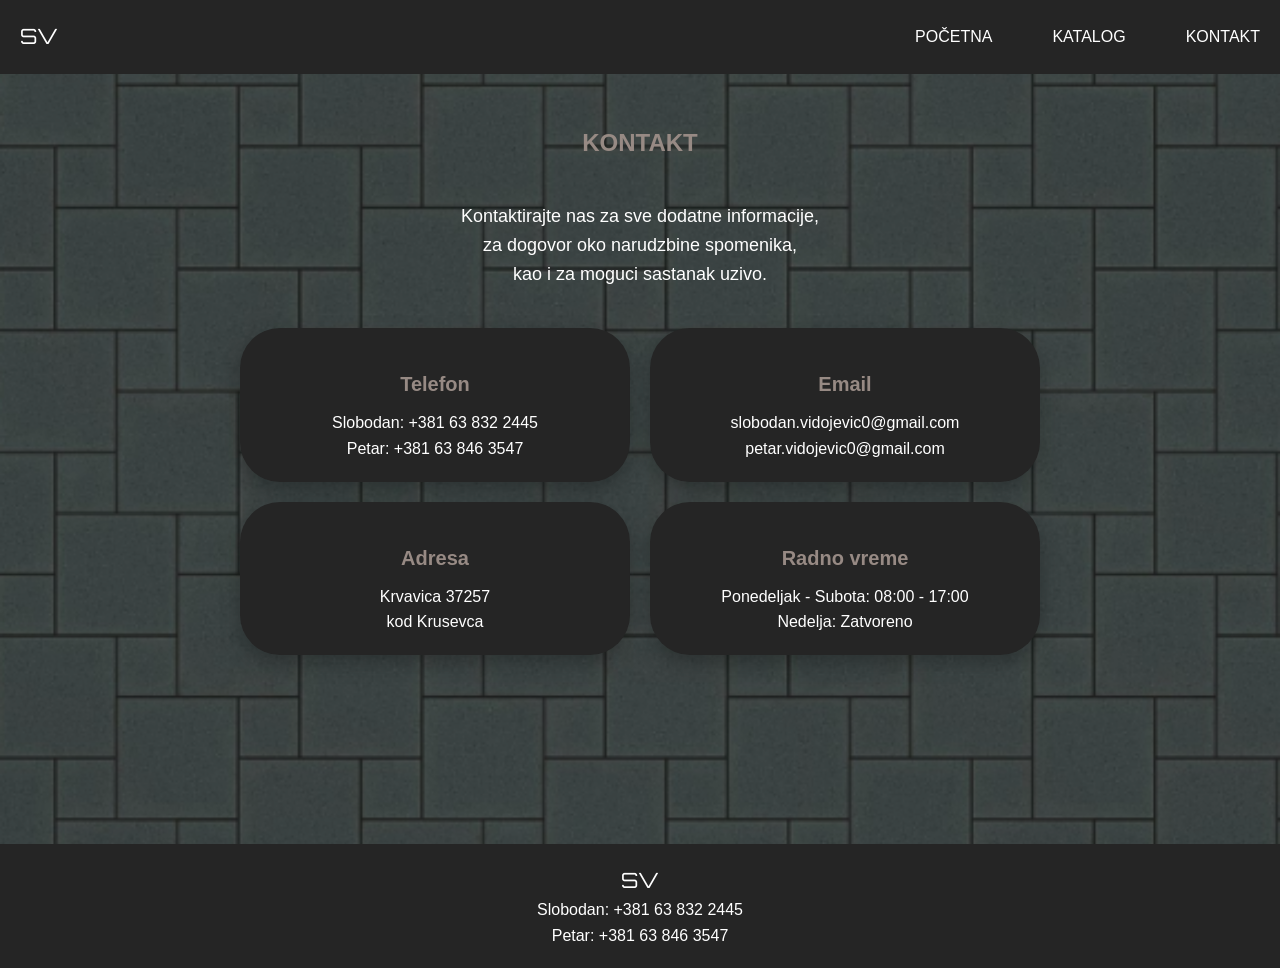
<file: kontakt.html>
<!DOCTYPE html>
<html lang="sr">
<head>
  <meta charset="UTF-8">
  <meta name="viewport" content="width=device-width, initial-scale=1.0">
  <title>Kontakt</title>
  <link rel="stylesheet" href="style.css">
  <link rel="preconnect" href="https://fonts.googleapis.com">
<link rel="preconnect" href="https://fonts.gstatic.com" crossorigin>
<link href="https://fonts.googleapis.com/css2?family=Orbitron:wght@400..900&display=swap" rel="stylesheet">
</head>
<body>
  <header>
    <div class="logo">  
        <a href="index.html">SV</a>
    </div>
    <nav>
      <ul>
        <li><a href="index.html">Početna</a></li>
        <li><a href="katalog.html">Katalog</a></li>
        <li><a href="kontakt.html">Kontakt</a></li>
      </ul>
    </nav>
  </header>

<section class="contact">
  <h2>KONTAKT</h2>
  <p>Kontaktirajte nas za sve dodatne informacije, <br> za dogovor oko narudzbine spomenika,<br> kao i za moguci sastanak uzivo.</p>

  <div class="contact-grid">
    <div class="cloud-box">
      <h3>Telefon</h3>
      <p>Slobodan: +381 63 832 2445</p>
      <p>Petar: +381 63 846 3547</p>
    </div>

    <div class="cloud-box">
      <h3>Email</h3>
      <p>slobodan.vidojevic0@gmail.com</p>
      <p>petar.vidojevic0@gmail.com</p>
    </div>

    <div class="cloud-box">
      <h3>Adresa</h3>
      <p>Krvavica 37257<br>kod Krusevca</p>
    </div>

    <div class="cloud-box">
      <h3>Radno vreme</h3>
      <p>Ponedeljak - Subota: 08:00 - 17:00<br>
         Nedelja: Zatvoreno</p>
    </div>
  </div>
</section>

  <footer>
    <div class="logo">SV</div>
    <p>Slobodan: +381 63 832 2445</p>
    <p>Petar: +381 63 846 3547</p>
  </footer>
</body>
</html>
</file>
<file: style.css>
* {
  margin: 0;
  padding: 0;
  box-sizing: border-box;
}

body {
  background-image: url("img/kamen6.png");
  background-size: cover;       /* da pokrije celu stranicu */
  background-repeat: no-repeat; /* da se ne ponavlja */
  background-attachment: fixed; /* da ostane fiksirana */
  background-position: center;  /* centriraj */
  position: relative;

  font-family: Arial, sans-serif;
  color: #fff;
  line-height: 1.6;
}

body::before {
  content: "";
  position: fixed;
  top: 0; left: 0;
  width: 100%; height: 100%;
  background-color: rgba(0,0,0,0.4); /* tamni sloj, 40% providan */
  z-index: -1; /* da bude iza sadržaja */
}


/* Header */
header {
  display: flex;
  justify-content: space-between;
  align-items: center;
  padding: 20px;
  background-color: #252525;
  position: sticky;
  top: 0;
  z-index: 1000;
}

.logo {
  font-family: "Orbitron", sans-serif;
  font-optical-sizing: auto;
  font-size: 21px;
}

header .logo a {
  color: #fff;
  text-decoration: none;
  transition: color 0.3s;
}

header .logo a:hover {
  color: #978A84; /* promena boje kad se pređe mišem */
}

nav ul {
  list-style: none;
  display: flex;
  gap: 60px;
  text-transform: uppercase;
}

nav a {
  color: #fff;
  text-decoration: none;
  transition: color 0.3s;
}

nav a:hover {
  color: #978A84;
}

/* Hero sekcija */
.hero {
  position: relative;
  height: 100vh; /* ceo ekran */
  background: url("img/ind.jpg") no-repeat center center;
  background-size: cover;    /* razvlači sliku da pokrije ceo ekran */
  background-position: center; /* centriraj sliku */
  text-align: center;
  color: #fff;
}

/* Overlay sloj */
.hero::before {
  content: "";
  position: absolute;
  top: 0; left: 0;
  width: 100%; height: 100%;
  background-color: rgba(0,0,0,0.2); /* 20% zatamnjenje */
  z-index: 1;
}

.hero-content {
  position: relative;
  top: 50%;
  transform: translateY(-50%);
  z-index: 2;
}

.hero h1 {
  font-size: 48px;
}

.hero h2 {
  font-size: 28px;
  margin-top: 10px;
}

.hero p {
  margin-top: 15px;
  font-size: 18px;
}

.hero h1,
.hero h2,
.hero p {
  text-shadow: 2px 2px 6px rgba(0,0,0,0.8); /* tamna senka iza belog teksta */
}

.btn {
  display: inline-block;
  margin-top: 20px;
  padding: 12px 24px;
  background-color:#252525;
  color: #fff;
  text-decoration: none;
  border-radius: 5px;
  transition: background 0.3s;
  box-shadow: 2px 2px 6px rgba(0,0,0,0.5); /* senka za kontrast */
}

.btn:hover {
  background-color: #978A84;
}

/* Features sekcija */
.features {
  display: flex;
  justify-content: space-around;
  padding: 50px 20px;
  background-color: #252525;
  flex-wrap: wrap;
}

.feature {
  max-width: 250px;
  text-align: center;
  margin: 20px;
}

/* Works / Gallery */
.works {
  padding: 50px 20px;
  text-align: center;
}
.slider {
  position: relative;
  max-width: 550px;
  margin: auto;
  overflow: hidden;
}

.slide {
  display: none;
  text-align: center;
}

.slide img {
  width: 500px;
  height: 500px;
  object-fit: cover;
  border-radius: 10px;
}

.slide p {
  margin-top: 10px;
  font-size: 20px;
  color: #fff;
}

/* Strelice */
.prev, .next {
  position: absolute;
  top: 50%;
  transform: translateY(-50%);
  cursor: pointer;
  z-index: 10;
}

.prev {
  left: 30px; /* uvek vidljiva levo */
}

.next {
  right: 30px; /* uvek vidljiva desno */
}

.prev img, .next img {
  width: 60px;
  height: 60px;
}

.gallery {
  display: flex;
  flex-wrap: wrap;
  justify-content: center;
  gap: 15px;              /* manji razmak između kartica */
  margin-top: 20px;
}

.card {
  background-color: #252525; /* ili ukloni ako želiš da nema sive/braon pozadine */
  padding: 10px;            /* smanjen padding oko slike */
  border-radius: 6px;
  width: 45%;               /* kartice zauzimaju skoro pola širine ekrana */
  text-align: center;
  box-sizing: border-box;
}

.card img {
  width: 100%;
  height: 500px;        /* sve slike iste visine */
  object-fit: cover;    /* popuni okvir, može da iseče malo */
  border-radius: 4px;
  margin-bottom: 8px;
}


/* Catalog */
.catalog {
  padding: 50px 20px;
  text-align: center;
}

.categories {
  margin: 20px 0;
}

.categories button {
  margin: 5px;
  padding: 10px 15px;
  border: none;
  background-color: #252525;
  color: #fff;
  border-radius: 5px;
  cursor: pointer;
  transition: background 0.3s;
}

.categories button:hover {
  background-color: #978A84;
}

/* Contact */
.contact {
  padding: 50px 20px;
}

.contact h2 {
  margin-bottom: 20px;
  color: #978A84;
}

.contact h3 {
  margin-top: 20px;
  color: hsl(19, 8%, 55%);
}

/* Footer */
footer {
  background-color: #252525;
  text-align: center;
  padding: 20px;
  margin-top: 50px;
}

/* Responsive dizajn */
@media (max-width: 768px) {
  nav ul {
    flex-direction: column;
    gap: 10px;
  }

  .features {
    flex-direction: column;
    align-items: center;
  }

  .gallery {
    flex-direction: column;
    align-items: center;
  }

  .card {
    width: 90%;
  }
}
/* Kontakt stranica */
.contact {
  display: flex;
  flex-direction: column;
  align-items: center;
  min-height: 80vh;
  text-align: center;
  gap: 20px;
}

.contact h1 {
  margin-bottom: 10px;
  color: #978A84;
  font-size: 32px;
}

.contact > p {
  margin-bottom: 20px;
  font-size: 18px;
}

/* Grid raspored za oblačiće */
.contact-grid {
  display: grid;
  grid-template-columns: repeat(2, 1fr); /* po dva u redu */
  gap: 20px;
  max-width: 800px;
  width: 100%;
}

/* Oblačići */
.cloud-box {
  background: #252525;
  color: #978A84;
  padding: 20px 30px;
  border-radius: 40px;
  box-shadow: 0 8px 20px rgba(0,0,0,0.25);
  text-align: center;
}

/* Naslovi unutar oblaka */
.cloud-box h3 {
  margin-bottom: 10px;
  color: #978A84;
  font-size: 20px;
  font-weight: bold;
}

/* Tekst unutar oblaka */
.cloud-box p {
  font-size: 16px;
  color: #fff;
}

/* Responsive – na telefonu jedan po redu */
@media (max-width: 768px) {
  .contact-grid {
    grid-template-columns: 1fr;
  }
}

.feature img {
  width: 80px;
  height: 80px;
  margin-bottom: 10px;
}
</file>
